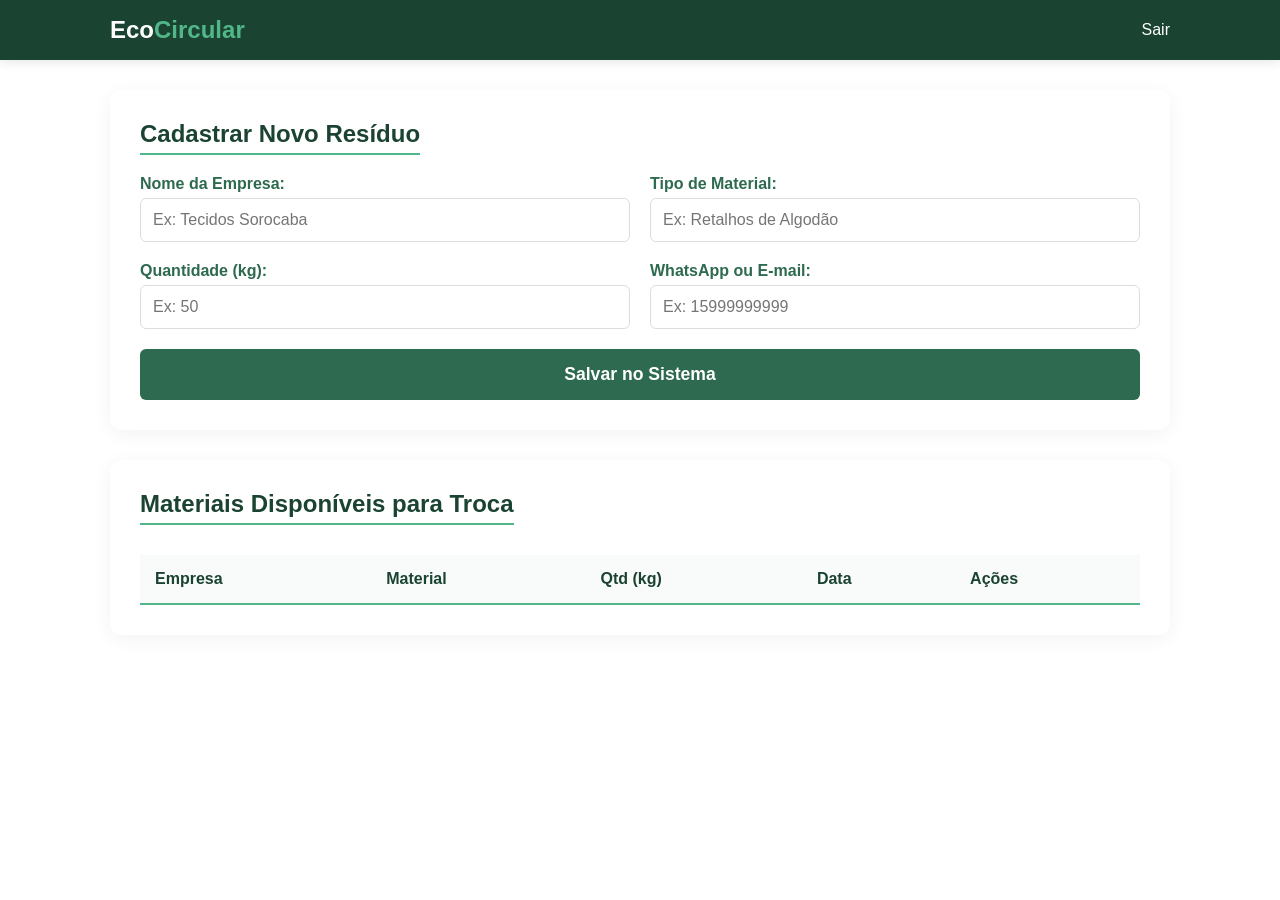
<file: usuario.html>
<!DOCTYPE html>
<html lang="pt-br">
<head>
    <meta charset="UTF-8">
    <meta name="viewport" content="width=device-width, initial-scale=1.0">
    <title>Painel de Gestão - EcoCircular</title>
    <link rel="stylesheet" href="style.css">
</head>
<body>

    <header>
        <nav class="container">
            <h1 class="logo">Eco<span>Circular</span></h1>
            <ul>
                <li><a href="index.html">Sair</a></li>
            </ul>
        </nav>
    </header>

    <main class="container">
        <section class="card-painel">
            <h2>Cadastrar Novo Resíduo</h2>
            <form id="form-residuo">
                <div class="input-group">
                    <label for="empresa">Nome da Empresa:</label>
                    <input type="text" id="empresa" required placeholder="Ex: Tecidos Sorocaba">
                </div>
                
                <div class="input-group">
                    <label for="tipo-material">Tipo de Material:</label>
                    <input type="text" id="tipo-material" required placeholder="Ex: Retalhos de Algodão">
                </div>

                <div class="input-group">
                    <label for="quantidade">Quantidade (kg):</label>
                    <input type="number" id="quantidade" required placeholder="Ex: 50">
                </div>

                <div class="input-group">
                    <label for="contato-empresa">WhatsApp ou E-mail:</label>
                    <input type="text" id="contato-empresa" required placeholder="Ex: 15999999999">
                </div>

                <button type="submit" class="btn-save">Salvar no Sistema</button>
            </form>
        </section>

        <section class="card-painel" style="margin-top: 30px;">
            <h2>Materiais Disponíveis para Troca</h2>
            <div style="overflow-x: auto;">
                <table class="tabela-db">
                    <thead>
                        <tr>
                            <th>Empresa</th>
                            <th>Material</th>
                            <th>Qtd (kg)</th>
                            <th>Data</th>
                            <th>Ações</th>
                        </tr>
                    </thead>
                    <tbody id="corpo-tabela">
                        </tbody>
                </table>
            </div>
        </section>
    </main>

    <script src="script.js"></script>
</body>
</html>
</file>
<file: style.css>
/* Configurações Gerais */
* {
    margin: 0;
    padding: 0;
    box-sizing: border-box;
    font-family: 'Segoe UI', Tahoma, Geneva, Verdana, sans-serif;
}

body {
    background-image: linear-gradient(rgba(255, 255, 255, 0.85), rgba(255, 255, 255, 0.85)), 
                      url('https://images.unsplash.com/photo-1542601906990-b4d3fb778b09?q=80&w=2013&auto=format&fit=crop'); 
    background-size: cover;
    background-position: center;
    background-attachment: fixed;
}

.container {
    max-width: 1100px;
    margin: 0 auto;
    padding: 0 20px;
}

/* Cabeçalho */
header {
    background: #1b4332;
    color: white;
    padding: 1rem 0;
    box-shadow: 0 2px 10px rgba(0,0,0,0.1);
}

header .container {
    display: flex;
    justify-content: space-between;
    align-items: center;
}

.logo { font-size: 1.5rem; font-weight: bold; }
.logo span { color: #52b788; }

nav ul { display: flex; list-style: none; }
nav ul li { margin-left: 20px; }
nav ul li a { color: white; text-decoration: none; font-weight: 500; }

/* Cards do Painel */
.card-painel {
    background: white;
    padding: 30px;
    border-radius: 12px;
    box-shadow: 0 4px 20px rgba(0,0,0,0.05);
    margin-top: 30px;
}

h2 {
    color: #1b4332;
    margin-bottom: 20px;
    border-bottom: 2px solid #52b788;
    display: inline-block;
    padding-bottom: 5px;
}

/* Formulário Alinhado */
#form-residuo {
    display: grid;
    grid-template-columns: 1fr 1fr;
    gap: 20px;
}

.input-group {
    display: flex;
    flex-direction: column;
}

.input-group label {
    font-weight: 600;
    margin-bottom: 5px;
    color: #2d6a4f;
}

.input-group input {
    padding: 12px;
    border: 1px solid #ddd;
    border-radius: 6px;
    font-size: 1rem;
}

.btn-save {
    grid-column: span 2;
    background: #2d6a4f;
    color: white;
    padding: 15px;
    border: none;
    border-radius: 6px;
    font-size: 1.1rem;
    font-weight: bold;
    cursor: pointer;
    transition: background 0.3s;
}

.btn-save:hover { background: #1b4332; }

/* Tabela Profissional */
.tabela-db {
    width: 100%;
    border-collapse: collapse;
    margin-top: 10px;
    background: white;
}

.tabela-db th {
    background-color: #f8fbf9;
    color: #1b4332;
    padding: 15px;
    text-align: left;
    border-bottom: 2px solid #52b788;
}

.tabela-db td {
    padding: 15px;
    border-bottom: 1px solid #eee;
}

.tabela-db tr:hover { background-color: #f1f8f5; }

/* Botão Excluir */
.btn-excluir {
    background: #e63946;
    color: white;
    border: none;
    padding: 8px 12px;
    border-radius: 4px;
    cursor: pointer;
    transition: 0.3s;
}

.btn-excluir:hover { background: #b91c1c; }

/* Vitrine de Cards (Index) */
.grid-residuos {
    display: grid;
    grid-template-columns: repeat(auto-fill, minmax(280px, 1fr));
    gap: 25px;
    margin-top: 30px;
}

.card-residuo {
    background: white;
    padding: 20px;
    border-radius: 10px;
    border-left: 5px solid #52b788;
    box-shadow: 0 4px 15px rgba(0,0,0,0.05);
}

/* Seção Sobre Nós */
.sobre-sessao {
    padding: 60px 20px;
    background-color: #ffffff;
    border-radius: 15px;
    margin-top: 40px;
}

.sobre-conteudo {
    display: flex;
    align-items: center;
    gap: 50px;
    flex-wrap: wrap; /* Garante que funcione no celular */
}

.sobre-texto {
    flex: 1;
    min-width: 300px;
}

.titulo-verde {
    color: #1b4332;
    font-size: 2.2rem;
    margin-bottom: 20px;
    border-bottom: 4px solid #52b788;
    display: inline-block;
}

.sobre-texto p {
    font-size: 1.1rem;
    color: #444;
    margin-bottom: 15px;
    text-align: justify;
}

.badges-ecologicos {
    display: flex;
    gap: 10px;
    margin-top: 25px;
    flex-wrap: wrap;
}

.badges-ecologicos span {
    background: #d8f3dc;
    color: #1b4332;
    padding: 8px 15px;
    border-radius: 20px;
    font-weight: bold;
    font-size: 0.9rem;
}

/* Lado Direito - Destaque Visual */
.sobre-imagem {
    flex: 1;
    min-width: 300px;
    height: 300px;
    background: #2d6a4f;
    border-radius: 20px;
    display: flex;
    align-items: center;
    justify-content: center;
    position: relative;
    overflow: hidden;
}

.caixa-destaque {
    background: rgba(255, 255, 255, 0.9);
    padding: 30px;
    border-radius: 10px;
    text-align: center;
    box-shadow: 0 10px 30px rgba(0,0,0,0.1);
}

.caixa-destaque h3 {
    color: #1b4332;
    font-size: 1.8rem;
}

/* ESTILOS DA SEÇÃO DE SOLUÇÕES */
.grid-solucoes {
    display: grid;
    grid-template-columns: repeat(auto-fit, minmax(250px, 1fr));
    gap: 20px;
    margin-top: 30px;
}

.card-solucao {
    background: rgba(255, 255, 255, 0.8);
    padding: 30px;
    border-radius: 15px;
    text-align: center;
    border-bottom: 5px solid #2d6a4f; /* Linha verde em baixo */
    transition: transform 0.3s ease;
    backdrop-filter: blur(5px);
}

.card-solucao:hover {
    transform: translateY(-10px); /* Efeito de flutuar ao passar o mouse */
}

.icon-solucao {
    font-size: 40px;
    margin-bottom: 15px;
}

.card-solucao h3 {
    color: #1b4332;
    margin-bottom: 10px;
}

.card-solucao p {
    color: #2d6a4f;
    font-size: 14px;
    line-height: 1.5;
}

/* CONTAINER PRINCIPAL */
.missao-container {
    padding: 80px 5%;
    background-color: #ffffff; /* Fundo branco para destacar o conteúdo */
}

.missao-content {
    max-width: 1200px;
    margin: 0 auto;
    display: flex;
    align-items: center;
    gap: 40px;
}

/* LADO DO TEXTO */
.missao-info {
    flex: 1.2;
}

.titulo-verde {
    color: #1b4332;
    font-size: 32px;
    margin-bottom: 10px;
}

.linha-decorativa {
    width: 80px;
    height: 4px;
    background-color: #40916c;
    margin-bottom: 25px;
}

.missao-info p {
    color: #333;
    line-height: 1.6;
    margin-bottom: 20px;
    font-size: 17px;
}

.tags-missao {
    display: flex;
    gap: 15px;
    margin-top: 30px;
}

.tag-item {
    background-color: #dcf1e7;
    color: #1b4332;
    padding: 10px 20px;
    border-radius: 30px;
    font-weight: 600;
    font-size: 14px;
}

/* LADO DA IMAGEM E CARD */
.missao-visual {
    flex: 1;
    display: flex;
    justify-content: center;
}

.foto-wrapper {
    position: relative;
    width: 100%;
    max-width: 500px;
}

.foto-wrapper img {
    width: 100%;
    border-radius: 25px;
    box-shadow: 0 15px 35px rgba(0,0,0,0.1);
}

/* O CARD "+ CONEXÃO" EXATAMENTE COMO NA FOTO */
.card-conexao {
    position: absolute;
    top: 50%;
    left: 50%;
    transform: translate(-50%, -50%); /* Centraliza o card sobre a imagem */
    background: rgba(255, 255, 255, 0.95);
    padding: 30px 40px;
    border-radius: 20px;
    text-align: center;
    box-shadow: 0 10px 25px rgba(0,0,0,0.15);
    min-width: 250px;
}

.card-conexao h3 {
    color: #1b4332;
    font-size: 28px;
    margin: 0;
}

.card-conexao p {
    color: #40916c;
    margin: 5px 0 0 0;
    font-size: 16px;
}

/* AJUSTE PARA CELULAR */
@media (max-width: 900px) {
    .missao-content {
        flex-direction: column;
        text-align: center;
    }
    .linha-decorativa {
        margin: 0 auto 25px auto;
    }
    .tags-missao {
        justify-content: center;
    }
}
</file>
